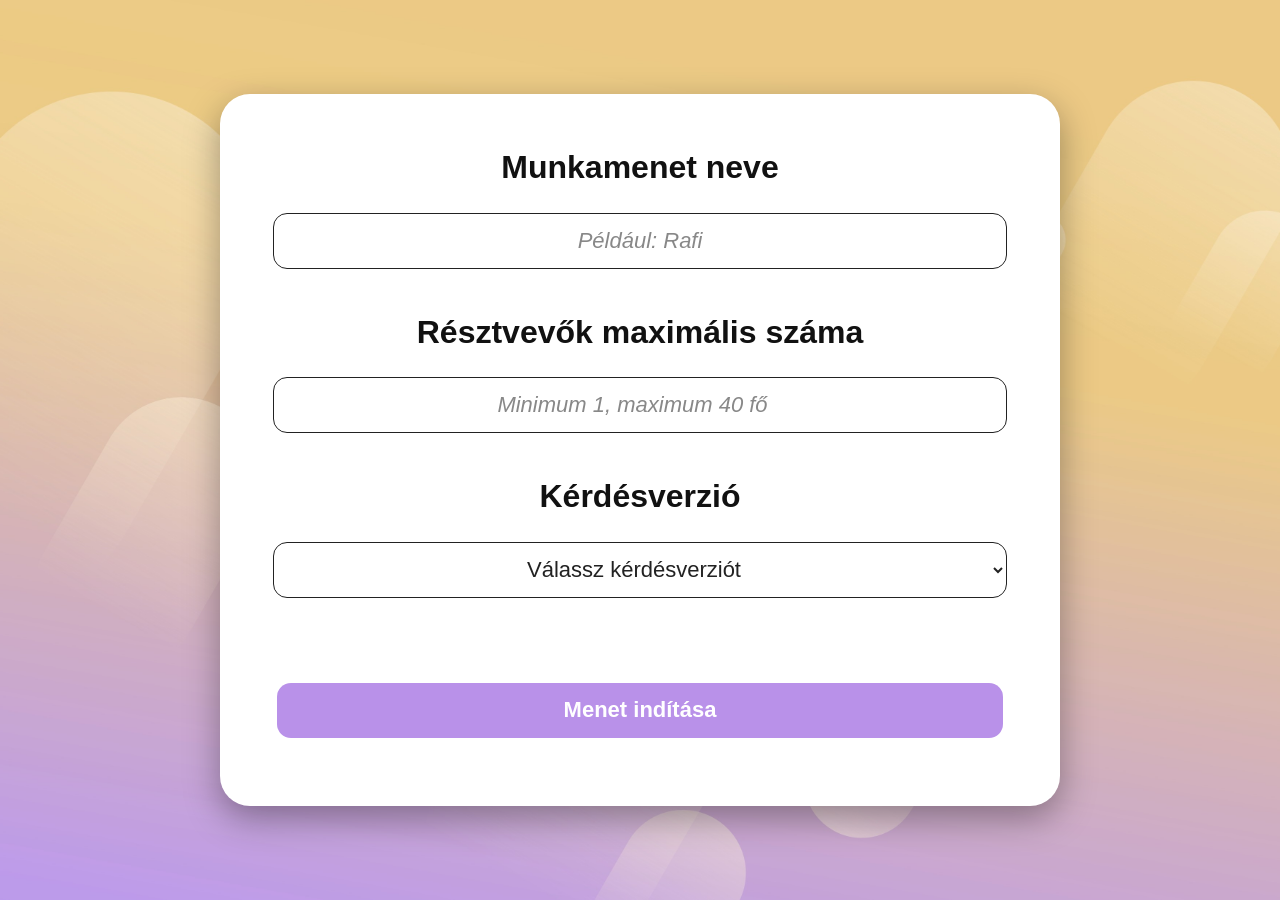
<file: index.html>
<!DOCTYPE html>
<html lang="hu">
<head>
  <meta charset="UTF-8">
  <meta name="viewport" content="width=device-width, initial-scale=1.0">
  <title>Oktatási válaszgyűjtő</title>
  <link rel="stylesheet" href="./design.css">
</head>

<body>
  <main>

    <!-- MUNKAMENET LÉTREHOZÁSA -->

    <form id="session-form">

      <div class="field-group">
        <label for="session-name">
          Munkamenet neve
        </label>

        <input
          id="session-name"
          name="session-name"
          type="text"
          placeholder="Például: Rafi"
          required
        >
      </div>

      <div class="field-group">
        <label for="max-participants">
          Résztvevők maximális száma
        </label>

        <input
          id="max-participants"
          name="max-participants"
          type="number"
          min="1"
          max="40"
          step="1"
          placeholder="Minimum 1, maximum 40 fő"
          required
        >
      </div>

      <div class="field-group">
        <label for="question-set">
          Kérdésverzió
        </label>

        <select
          id="question-set"
          name="question-set"
          required
        >
          <option value="">Válassz kérdésverziót</option>
          <option value="A">A verzió – Élet és értékek</option>
          <option value="B">B verzió – Munka és motiváció</option>
        </select>
      </div>

      <button id="submit-button" type="submit">
        Menet indítása
      </button>

    </form>


    <!-- ÁLLAPOTÜZENET -->

    <p id="status" role="status" aria-live="polite"></p>


    <!-- SIKERES MUNKAMENET UTÁNI KÉPERNYŐ -->

    <section id="result" class="result" hidden>

      <h2>Olvassátok be az alábbi QR kódot!</h2>

      <div class="session-dashboard">

        <!-- QR-KÓD HELYE -->

        <div class="qr-placeholder">
          <span>QR-kód helye</span>
        </div>


        <!-- MUNKAMENET ADATAI -->

        <div class="session-info">

          <h3 id="result-name"></h3>

          <!-- RÉSZTVEVŐI LÉTSZÁM -->

          <div class="participant-stats">

            <div class="stat-box">
              <strong id="joined-count">0</strong>
              <span>csatlakozott résztvevő</span>
            </div>

            <div class="stat-box">
              <strong id="remaining-count">0</strong>
              <span>hátralévő hely</span>
            </div>

          </div>


          <!-- MUNKATERÜLET GOMB -->

          <button
            type="button"
            id="workspace-button"
            class="workspace-button"
          >
            Belépés a munkaterületre
          </button>


          <!-- RÉSZTVEVŐI OLDAL MEGNYITÁSA -->

          <button
            type="button"
            id="form-open-button"
            class="form-open-button"
          >
            Résztvevői oldal megnyitása
          </button>

        </div>

      </div>

    </section>

  </main>


  <script>

    // ==========================================
    // 1. HTML ELEMEK
    // ==========================================

    const form =
      document.getElementById("session-form");

    const nameInput =
      document.getElementById("session-name");

    const limitInput =
      document.getElementById("max-participants");

    const questionSetInput =
      document.getElementById("question-set");

    const status =
      document.getElementById("status");

    const submitButton =
      document.getElementById("submit-button");

    const resultSection =
      document.getElementById("result");

    const resultName =
      document.getElementById("result-name");

    const joinedCount =
      document.getElementById("joined-count");

    const remainingCount =
      document.getElementById("remaining-count");

    const workspaceButton =
      document.getElementById("workspace-button");

    const formOpenButton =
      document.getElementById("form-open-button");


    // ==========================================
    // 2. POWER AUTOMATE KAPCSOLAT
    // ==========================================

    const FLOW_URL =
      "https://default003fcf5734804f89ac3a530d8d046c.be.environment.api.powerplatform.com:443/powerautomate/automations/direct/cu/31/workflows/4f070c0cbcef4f7c9cf60db3ca947fc5/triggers/manual/paths/invoke?api-version=1&sp=%2Ftriggers%2Fmanual%2Frun&sv=1.0&sig=H5y0K4xy46XtHGPM8gdGuGEFhuei-MVyaMBVpU_U4Zg";

    const STATUS_FLOW_URL =
    "https://default003fcf5734804f89ac3a530d8d046c.be.environment.api.powerplatform.com:443/powerautomate/automations/direct/cu/13/workflows/e853d1d6cd8c44298c198e1afae05b33/triggers/manual/paths/invoke?api-version=1&sp=%2Ftriggers%2Fmanual%2Frun&sv=1.0&sig=TCmI2fbgXyvdqblGzbHNCZhtOicx7rCqa5O20dLYnaQ";

const FORM_URL =
  "https://fejlesztok.github.io/oktatasi-valaszgyujto/form.html";

let currentFormUrl = "";
    // ==========================================
    // 4. LÉTSZÁM ELLENŐRZÉSE
    // ==========================================

    function validateParticipantLimit() {

      const maxParticipants = limitInput.valueAsNumber;

      if (
        !Number.isInteger(maxParticipants) ||
        maxParticipants < 1 ||
        maxParticipants > 40
      ) {

        status.textContent =
          "A résztvevők száma 1 és 40 közötti egész szám lehet.";

        limitInput.focus();

        return null;
      }

      return maxParticipants;
    }

// ==========================================
// 4/A. MUNKAMENET ÁLLAPOTÁNAK LEKÉRDEZÉSE
// ==========================================

let statusPollingInterval = null;

async function updateSessionStatus(sessionId) {

  try {

    const response = await fetch(STATUS_FLOW_URL, {

      method: "POST",

      headers: {
        "Content-Type": "application/json"
      },

      body: JSON.stringify({
        sessionId: sessionId
      })

    });

    if (!response.ok) {
      throw new Error(`HTTP-hiba: ${response.status}`);
    }

    const data = await response.json();

    joinedCount.textContent = data.joinedParticipants;
    remainingCount.textContent = data.remainingPlaces;

    if (data.isFull === true) {

      clearInterval(statusPollingInterval);
      status.textContent = "A munkamenet megtelt!";

    }

  } catch (error) {

    console.error("Állapotlekérdezési hiba:", error);

  }

}
    // ==========================================
    // 5. MUNKAMENET LÉTREHOZÁSA
    // ==========================================

    form.addEventListener("submit", async (event) => {

      event.preventDefault();

      const sessionName = nameInput.value.trim();
      const questionSet = questionSetInput.value;

      if (!sessionName) {

        status.textContent =
          "Kérlek, add meg a munkamenet nevét!";

        nameInput.focus();

        return;
      }


      if (questionSet !== "A" && questionSet !== "B") {
        status.textContent =
          "Kérlek, válaszd ki az A vagy B kérdésverziót!";
        questionSetInput.focus();
        return;
      }

      // Létszám ellenőrzése

      const maxParticipants =
        validateParticipantLimit();

      if (maxParticipants === null) {
        return;
      }


      if (!FLOW_URL) {

        status.textContent =
          "A Power Automate adatkapcsolat még nincs beállítva.";

        return;
      }


      submitButton.disabled = true;

      resultSection.hidden = true;

      currentFormUrl = "";

      status.textContent =
        "Munkamenet létrehozása folyamatban...";


      try {

        const response = await fetch(FLOW_URL, {

          method: "POST",

          headers: {
            "Content-Type": "application/json"
          },

          body: JSON.stringify({

            sessionName: sessionName,

            maxParticipants: maxParticipants,

            questionSet: questionSet

          })

        });


        const result = await response.json();


        if (!response.ok) {

          throw new Error(
            `HTTP-hiba: ${response.status}`
          );

        }


        if (
          result.success !== true ||
          !result.sessionId
        ) {

          throw new Error(
            result.message ||
            "Nem érkezett vissza munkamenet-azonosító."
          );

        }


        // ======================================
        // 6. MUNKAMENET ADATAINAK MEGJELENÍTÉSE
        // ======================================

        resultName.textContent =
          result.sessionName || sessionName;


        // Kezdeti létszámadatok

        joinedCount.textContent = "0";

        remainingCount.textContent =
          maxParticipants;


        // ======================================
        // 7. RÉSZTVEVŐI HIVATKOZÁS ELŐÁLLÍTÁSA
        // ======================================

        const url = new URL(FORM_URL);

        url.searchParams.set(
          "sessionId",
          result.sessionId
        );

        url.searchParams.set(
          "questionSet",
          questionSet
        );

        currentFormUrl = url.href;

        // A kiválasztott verzió a létrejött munkamenethez kötődik.
        questionSetInput.disabled = true;
        // Korábbi lekérdezés leállítása
if (statusPollingInterval) {
  clearInterval(statusPollingInterval);
}

// Az aktuális munkamenet azonosítója
const currentSessionId = result.sessionId;

// Az első lekérdezés azonnal elindul
updateSessionStatus(currentSessionId);

// Automatikus frissítés 3 másodpercenként
statusPollingInterval = setInterval(() => {
  updateSessionStatus(currentSessionId);
}, 3000);


        // ======================================
        // 8. EREDMÉNYKÉPERNYŐ MEGJELENÍTÉSE
        // ======================================

        resultSection.hidden = false;

        status.textContent =
          "A munkamenet sikeresen létrejött!";

      } catch (error) {

        console.error(
          "Munkamenet létrehozási hiba:",
          error
        );

        status.textContent =
          "Nem sikerült befejezni a kérést. " +
          "Ellenőrizd a Power Automate futási előzményeit " +
          "és a böngésző konzolját.";

      } finally {

        submitButton.disabled = false;

      }

    });


    // ==========================================
    // 9. RÉSZTVEVŐI OLDAL MEGNYITÁSA
    // ==========================================

    formOpenButton.addEventListener("click", () => {

      if (!currentFormUrl) {
        return;
      }

      window.open(
        currentFormUrl,
        "_blank",
        "noopener,noreferrer"
      );

    });


    // ==========================================
    // 10. MUNKATERÜLET MEGNYITÁSA
    // ==========================================

    workspaceButton.addEventListener("click", () => {

      status.textContent =
        "A munkaterület megnyitása a következő fejlesztési lépésben lesz elérhető.";

    });

  </script>

</body>
</html>
</file>
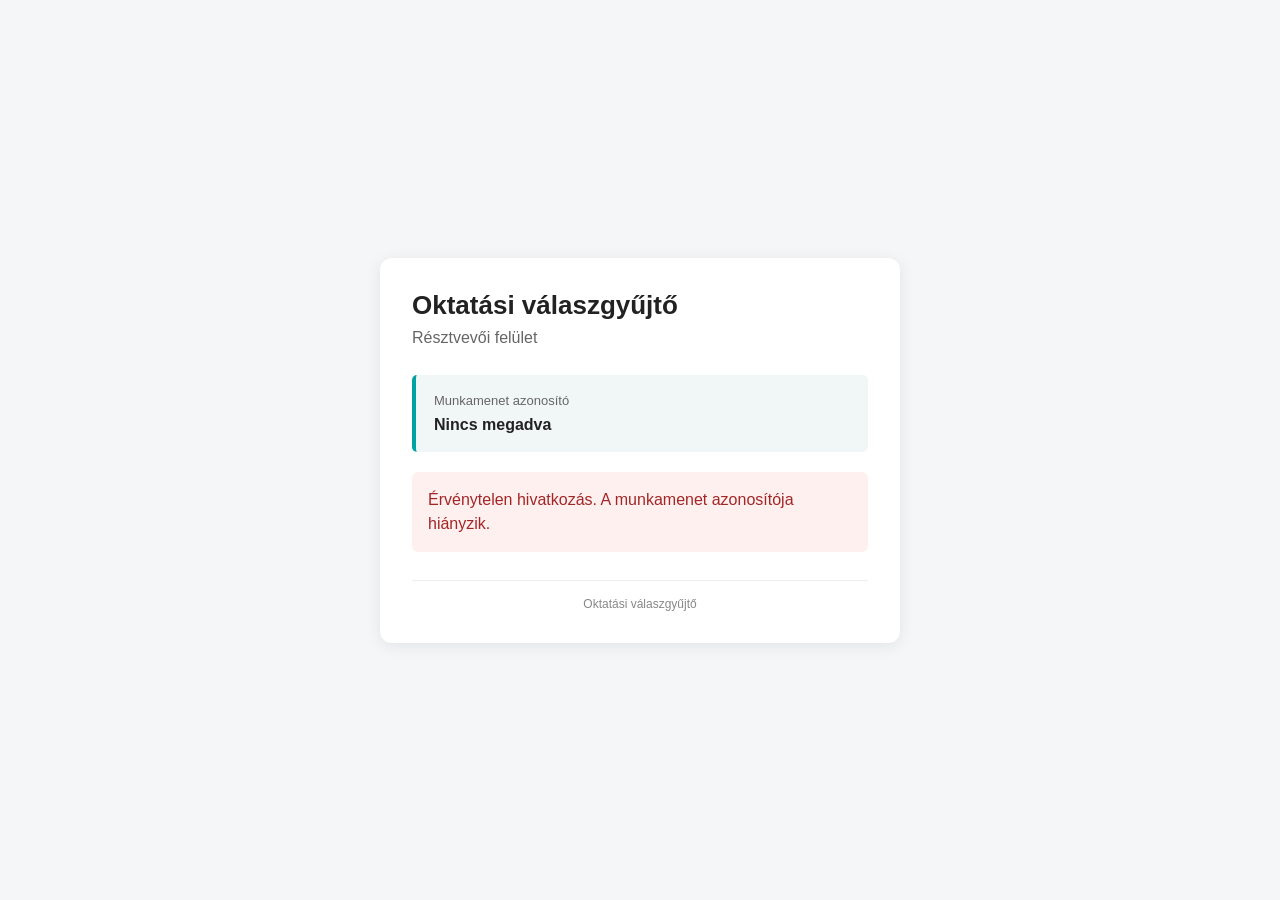
<file: form.html>
<!DOCTYPE html>

<html lang="hu">

<head>

  <meta charset="UTF-8">

  <meta name="viewport" content="width=device-width, initial-scale=1.0">

  <meta name="robots" content="noindex, nofollow">

  <title>Oktatási válaszgyűjtő – Résztvevői felület</title>

  <style>

    * {

      box-sizing: border-box;

    }

    body {

      margin: 0;

      padding: 24px;

      min-height: 100vh;

      font-family: Arial, sans-serif;

      background: #f5f6f8;

      color: #222;

      display: flex;

      justify-content: center;

      align-items: center;

    }

    main {

      width: 100%;

      max-width: 520px;

      padding: 32px;

      background: #fff;

      border-radius: 12px;

      box-shadow: 0 3px 16px rgba(0, 0, 0, 0.08);

    }

    h1 {

      margin: 0 0 8px;

      font-size: 26px;

    }

    h2 {

      font-size: 19px;

      margin: 0 0 16px;

    }

    .subtitle {

      margin: 0 0 28px;

      color: #666;

    }

    .session-box,

    .participant-box {

      padding: 18px;

      margin-bottom: 20px;

      background: #f1f7f7;

      border-left: 4px solid #00a3a3;

      border-radius: 5px;

    }

    .session-label,

    .participant-label {

      margin: 0 0 8px;

      font-size: 13px;

      color: #666;

    }

    .session-value,

    .participant-value {

      margin: 0;

      font-weight: bold;

      overflow-wrap: anywhere;

    }

    .participant-box {

      background: #eaf7ee;

      border-left-color: #299c50;

    }

    .participant-value {

      font-size: 28px;

      color: #236b38;

    }

    .status {

      padding: 16px;

      margin-bottom: 20px;

      border-radius: 6px;

      background: #f1f2f4;

      color: #444;

      line-height: 1.5;

    }

    .status.error {

      background: #fff0f0;

      color: #a32626;

    }

    .status.success {

      background: #eaf7ee;

      color: #236b38;

    }

    button {

      width: 100%;

      padding: 14px 18px;

      border: 0;

      border-radius: 5px;

      background: #0078d4;

      color: white;

      font-size: 16px;

      cursor: pointer;

      margin-bottom: 20px;

    }

    button:hover:not(:disabled) {

      background: #006cbe;

    }

    button:disabled {

      opacity: 0.5;

      cursor: not-allowed;

    }

    [hidden] {

      display: none !important;

    }

    /* VÁLASZTÁSI FELÜLET */

    .answer-section {

      margin-top: 28px;

      padding-top: 24px;

      border-top: 1px solid #eee;

    }

    .answer-description {

      color: #666;

      font-size: 14px;

      line-height: 1.5;

    }

    .answer-list {

      display: grid;

      grid-template-columns: 1fr 1fr;

      gap: 10px;

      margin: 20px 0;

    }

    .answer-option {

      display: flex;

      align-items: center;

      gap: 10px;

      min-height: 52px;

      padding: 14px;

      border: 1px solid #ccc;

      border-radius: 7px;

      cursor: pointer;

      background: #fff;

      transition: background 0.2s, border-color 0.2s;

    }

    .answer-option:hover {

      border-color: #0078d4;

      background: #f2f8fd;

    }

    .answer-option:has(input:checked) {

      border: 2px solid #0078d4;

      background: #eaf4fc;

    }

    .answer-option input {

      width: 18px;

      height: 18px;

      margin: 0;

      flex-shrink: 0;

      accent-color: #0078d4;

    }

    .answer-option span {

      font-size: 15px;

    }

    #submit-answer {

      margin-top: 10px;

      margin-bottom: 0;

    }

    #answer-status {

      margin-top: 16px;

      line-height: 1.5;

      font-size: 14px;

    }

    #answer-status.success {

      color: #236b38;

    }

    #answer-status.error {

      color: #a32626;

    }

    .footer {

      margin-top: 28px;

      padding-top: 16px;

      border-top: 1px solid #eee;

      font-size: 12px;

      color: #888;

      text-align: center;

    }

    @media (max-width: 480px) {

      body {

        padding: 16px;

      }

      main {

        padding: 24px;

      }

      .answer-list {

        grid-template-columns: 1fr;

      }

    }

  </style>

</head>

<body>

  <main>

    <h1>Oktatási válaszgyűjtő</h1>

    <p class="subtitle">Résztvevői felület</p>

    <!-- Munkamenet adatai -->

    <section class="session-box">

      <p class="session-label">Munkamenet azonosító</p>

      <p class="session-value" id="session-id">Betöltés...</p>

    </section>

    <!-- Állapotüzenet -->

    <div

      id="status"

      class="status"

      role="status"

      aria-live="polite"

    >

      A munkamenet adatainak ellenőrzése...

    </div>

    <!-- Csatlakozás -->

    <button id="join-button" type="button" hidden>

      Csatlakozás a munkamenethez

    </button>

    <!-- Résztvevői azonosító -->

    <section id="participant-section" class="participant-box" hidden>

      <p class="participant-label">

        A te résztvevői azonosítód

      </p>

      <p class="participant-value" id="participant-id"></p>

    </section>

    <!-- VÁLASZTÁSI FELÜLET -->

    <section id="answer-section" class="answer-section" hidden>

      <h2>Válaszd ki a válaszodat!</h2>

      <p class="answer-description">

        Az alábbi tíz kategória közül pontosan hatot válassz ki.

        A választásodat a beküldés előtt módosíthatod.

      </p>

      <div class="answer-list" id="answer-list"></div>

      <p class="answer-description" id="selection-count">Kiválasztva: 0 / 6</p>
      <button id="submit-answer" type="button" disabled>

        Beküldés

      </button>

      <p

        id="answer-status"

        role="status"

        aria-live="polite"

      ></p>

    </section>

    <div class="footer">

      Oktatási válaszgyűjtő

    </div>

  </main>

  <script>

    // ==========================================

    // 1. ELEMEK

    // ==========================================

    const sessionIdElement = document.getElementById("session-id");

    const statusElement = document.getElementById("status");

    const joinButton = document.getElementById("join-button");

    const participantSection = document.getElementById("participant-section");

    const participantIdElement = document.getElementById("participant-id");

    const answerSection = document.getElementById("answer-section");

    const submitAnswerButton = document.getElementById("submit-answer");

    const answerStatus = document.getElementById("answer-status");

    const answerList = document.getElementById("answer-list");
    const selectionCount = document.getElementById("selection-count");

    // ==========================================

    // 2. POWER AUTOMATE KAPCSOLAT

    // ==========================================

    const JOIN_FLOW_URL =

      "https://default003fcf5734804f89ac3a530d8d046c.be.environment.api.powerplatform.com:443/powerautomate/automations/direct/cu/25/workflows/bc632f8941994a4d8a36e132608ad525/triggers/manual/paths/invoke?api-version=1&sp=%2Ftriggers%2Fmanual%2Frun&sv=1.0&sig=eV21QLRekGuBjrdH0KPjDHf-SvXqfTTK7rL_uxKemNk";

    // ==========================================

    // 3. MUNKAMENET AZONOSÍTÓ KIOLVASÁSA

    // ==========================================

    const params = new URLSearchParams(window.location.search);

    const sessionId = params.get("sessionId");
    const questionSet = (params.get("questionSet") || "").toUpperCase();

    let currentParticipantId = null;

    // A résztvevő azonosítója munkamenetenként külön tárolódik.

    function getParticipantStorageKey(sessionId) {

      return `oktatasi_valaszgyujto_participant_${sessionId}`;

    }

    function getOrCreateParticipantId(sessionId) {

      const storageKey = getParticipantStorageKey(sessionId);

      try {

        const savedParticipantId = localStorage.getItem(storageKey);

        if (savedParticipantId) {

          return savedParticipantId;

        }

        const newParticipantId = crypto.randomUUID();

        localStorage.setItem(storageKey, newParticipantId);

        return newParticipantId;

      } catch (error) {

        console.error(

          "A résztvevői azonosító nem menthető a böngészőben:",

          error

        );

        return crypto.randomUUID();

      }

    }

    // ==========================================

    // 4. KEZDETI ELLENŐRZÉS

    // ==========================================

    if (!sessionId || !sessionId.trim()) {

      sessionIdElement.textContent = "Nincs megadva";

      statusElement.textContent =

        "Érvénytelen hivatkozás. A munkamenet azonosítója hiányzik.";

      statusElement.classList.add("error");

    } else {

      sessionIdElement.textContent = sessionId;

      statusElement.textContent =

        "A munkamenet azonosítóját sikeresen beolvastuk. A csatlakozáshoz nyomd meg az alábbi gombot.";

      statusElement.classList.add("success");

      joinButton.hidden = false;

    }

    // ==========================================

    // 5. RÉSZTVEVŐ CSATLAKOZTATÁSA

    // ==========================================

    joinButton.addEventListener("click", async () => {

      if (!sessionId || joinButton.disabled) {

        return;

      }

      if (

        !JOIN_FLOW_URL ||

        JOIN_FLOW_URL.includes("IDE_MASOLD")

      ) {

        statusElement.textContent =

          "A Power Automate kapcsolat URL-je nincs beállítva.";

        statusElement.classList.add("error");

        return;

      }

      joinButton.disabled = true;

      statusElement.classList.remove("error");

      statusElement.classList.remove("success");

      statusElement.textContent = "Csatlakozás folyamatban...";

      try {

        const participantId = getOrCreateParticipantId(sessionId);

        currentParticipantId = participantId;

        const response = await fetch(JOIN_FLOW_URL, {

          method: "POST",

          headers: {

            "Content-Type": "application/json"

          },

          body: JSON.stringify({

            SessionId: sessionId,

            ParticipantId: participantId

          })

        });

        const responseText = await response.text();

        let result;

        try {

          result = JSON.parse(responseText);

        } catch {

          throw new Error(

            "A Power Automate nem JSON választ küldött."

          );

        }

        if (!response.ok) {

          throw new Error(`HTTP-hiba: ${response.status}`);

        }

        if (

          result.success !== true ||

          result.participantNumber === undefined ||

          result.participantNumber === null

        ) {

          throw new Error(

            result.message ||

            "Nem érkezett vissza résztvevői sorszám."

          );

        }

        // ======================================

        // 6. SIKERES CSATLAKOZÁS

        // ======================================

        participantIdElement.textContent =

          result.participantNumber;

        participantSection.hidden = false;

        answerSection.hidden = false;

        try {
          await loadQuestionSet();
        } catch (questionError) {
          answerSection.hidden = true;
          statusElement.textContent =
            "Sikeresen csatlakoztál, de a kategóriák betöltése nem sikerült: " +
            questionError.message;
          statusElement.classList.remove("success");
          statusElement.classList.add("error");
        }

        statusElement.textContent =

          "Sikeres csatlakozás! A résztvevői azonosítót hozzárendeltük a munkamenethez.";

        statusElement.classList.add("success");

        joinButton.textContent = "Sikeresen csatlakoztál";

        joinButton.disabled = true;

      } catch (error) {

        console.error("Csatlakozási hiba:", error);

        currentParticipantId = null;

        statusElement.textContent =

          "A csatlakozás nem sikerült: " + error.message;

        statusElement.classList.remove("success");

        statusElement.classList.add("error");

        joinButton.disabled = false;

      }

    });

    // ==========================================

    // 7. A/B KATEGÓRIÁK BETÖLTÉSE
    // ==========================================

    let categories = [];

    async function loadQuestionSet() {
      if (questionSet !== "A" && questionSet !== "B") {
        throw new Error("A munkamenethez nem érkezett érvényes A/B kérdésverzió.");
      }

      const response = await fetch("./szavak.json", { cache: "no-store" });
      if (!response.ok) throw new Error("A kategórialistát nem sikerült betölteni.");

      const wordSets = await response.json();
      categories = wordSets[questionSet];

      if (!Array.isArray(categories) || categories.length !== 10) {
        throw new Error("A kiválasztott kérdésverzió nem tartalmaz tíz kategóriát.");
      }

      answerList.innerHTML = "";
      categories.forEach((category, index) => {
        const label = document.createElement("label");
        label.className = "answer-option";

        const checkbox = document.createElement("input");
        checkbox.type = "checkbox";
        checkbox.name = "answer";
        checkbox.value = category;
        checkbox.id = `answer-${index + 1}`;

        const span = document.createElement("span");
        span.textContent = category;
        label.appendChild(checkbox);
        label.appendChild(span);
        answerList.appendChild(label);
      });

      selectionCount.textContent = "Kiválasztva: 0 / 6";
      submitAnswerButton.disabled = true;
    }

    // ==========================================
    // 8. HAT KÜLÖNBÖZŐ VÁLASZTÁS ELLENŐRZÉSE
    // ==========================================

    answerList.addEventListener("change", (event) => {
      if (!event.target.matches('input[name="answer"]')) return;

      const selected = Array.from(
        answerList.querySelectorAll('input[name="answer"]:checked')
      );

      answerList.querySelectorAll('input[name="answer"]').forEach((checkbox) => {
        checkbox.disabled = selected.length === 6 && !checkbox.checked;
      });

      selectionCount.textContent = `Kiválasztva: ${selected.length} / 6`;
      submitAnswerButton.disabled = selected.length !== 6;
      answerStatus.textContent = "";
      answerStatus.classList.remove("success", "error");
    });

    // ==========================================
    // 9. BEKÜLDÉS – JELENLEG CSAK FELÜLETI FUNKCIÓ
    // ==========================================

    submitAnswerButton.addEventListener("click", () => {
      const selectedAnswers = Array.from(
        answerList.querySelectorAll('input[name="answer"]:checked')
      ).map((input) => input.value);

      if (selectedAnswers.length !== 6 || new Set(selectedAnswers).size !== 6) return;

      if (!currentParticipantId) {
        answerStatus.textContent = "Érvénytelen résztvevői azonosító.";
        answerStatus.classList.add("error");
        return;
      }

      answerStatus.textContent =
        "A hat választás rögzítve van ezen a felületen. A tényleges adatbeküldés még nincs bekötve.";
      answerStatus.classList.remove("error", "success");
    });

</script>

</body>

</html>
</file>
<file: design.css>
/* ==========================================
   1. ALAPBEÁLLÍTÁSOK
========================================== */

* {
  box-sizing: border-box;
}

body {
  margin: 0;
  min-height: 100vh;
  min-height: 100svh;
  padding: 24px;

  display: flex;
  justify-content: center;
  align-items: center;

  font-family: Arial, sans-serif;
  color: #111;

  background-image: url("./background_main_screen.jpg");
  background-size: cover;
  background-position: center;
  background-repeat: no-repeat;
  background-attachment: fixed;
}


/* ==========================================
   2. KÖZPONTI PANEL
========================================== */

main {
  width: 100%;
  max-width: 840px;
  padding: 54px 53px 48px;

  background: #fff;
  border-radius: 30px;

  box-shadow: 0 12px 35px rgba(0, 0, 0, 0.35);
}


/* ==========================================
   3. MUNKAMENET LÉTREHOZÓ ŰRLAP
========================================== */

form {
  display: grid;
  gap: 0;
}

.field-group {
  display: flex;
  flex-direction: column;
}

.field-group + .field-group {
  margin-top: 44px;
}

label {
  margin-bottom: 26px;

  text-align: center;
  font-size: 32px;
  line-height: 1.2;
  font-weight: 700;
}

input {
  width: 100%;
  height: 56px;
  padding: 10px 18px;

  border: 1px solid #222;
  border-radius: 14px;

  background: #fff;
  color: #222;

  font-family: inherit;
  font-size: 22px;
  text-align: center;
}

input::placeholder {
  color: #888;
  font-style: italic;
  opacity: 1;
}

input:focus {
  outline: 2px solid #b991e9;
  outline-offset: 3px;
}


/* ==========================================
   3/A. KÉRDÉSVÁLTOZAT LEGÖRDÜLŐ MEZŐ
========================================== */

select {
  width: 100%;
  height: 56px;
  padding: 10px 18px;

  border: 1px solid #222;
  border-radius: 14px;

  background: #fff;
  color: #222;

  font-family: inherit;
  font-size: 22px;
  text-align: center;

  cursor: pointer;
}

select:focus {
  outline: 2px solid #b991e9;
  outline-offset: 3px;
}


/* ==========================================
   4. MENET INDÍTÁSA GOMB
========================================== */

#submit-button {
  width: calc(100% - 8px);
  min-height: 55px;
  margin: 85px auto 0;
  padding: 12px 20px;

  border: 0;
  border-radius: 14px;

  background: #b991e9;
  color: #fff;

  font-family: inherit;
  font-size: 22px;
  font-weight: 700;

  cursor: pointer;
  transition: background 0.2s, transform 0.2s;
}

#submit-button:hover:not(:disabled) {
  background: #a77cdd;
}

#submit-button:active:not(:disabled) {
  transform: scale(0.99);
}

button:disabled {
  opacity: 0.5;
  cursor: not-allowed;
}


/* ==========================================
   5. ÁLLAPOTÜZENET
========================================== */

#status {
  margin: 20px 0 0;
  line-height: 1.5;
  text-align: center;
}


/* ==========================================
   6. EREDMÉNYKÉPERNYŐ
========================================== */

/* Az eredeti űrlap eltüntetése,
   amikor a munkamenet már létrejött */

main:has(#result:not([hidden])) #session-form {
  display: none;
}

main:has(#result:not([hidden])) #status {
  display: none;
}

.result {
  width: 100%;
  margin: 0;
  padding: 0;

  background: #fff;
  border: none;
  border-radius: 0;

  overflow-wrap: anywhere;
}

.result[hidden] {
  display: none;
}


/* ==========================================
   7. EREDMÉNYKÉPERNYŐ CÍME
========================================== */

.result h2 {
  margin: 14px 0 82px;

  text-align: center;
  font-size: 34px;
  line-height: 1.2;
  font-weight: 700;
}


/* ==========================================
   8. QR-KÓD ÉS MUNKAMENET ADATAI
========================================== */

.session-dashboard {
  display: grid;
  grid-template-columns: 266px minmax(0, 1fr);
  align-items: center;
  gap: 17px;
}


/* QR-kód helye */

.qr-placeholder {
  width: 266px;
  height: 263px;

  display: flex;
  justify-content: center;
  align-items: center;

  border: 1px solid #222;
  border-radius: 24px;

  background: #fff;
}

.qr-placeholder span {
  color: #999;
  font-size: 14px;
  font-style: italic;
}


/* Jobb oldali információs terület */

.session-info {
  min-width: 0;
  display: flex;
  flex-direction: column;
}


/* Munkamenet neve */

.session-info h3 {
  margin: 0 0 10px;
  padding-left: 10px;

  font-size: 23px;
  line-height: 1.25;
  font-weight: 700;

  overflow-wrap: anywhere;
}


/* ==========================================
   9. RÉSZTVEVŐI LÉTSZÁM
========================================== */

.participant-stats {
  width: 100%;
  min-height: 85px;

  display: grid;
  grid-template-columns: 1fr 1fr;

  border: 1px solid #222;
  border-radius: 15px;
  overflow: hidden;
}

.stat-box {
  min-width: 0;
  padding: 16px 10px 12px;

  display: flex;
  flex-direction: column;
  justify-content: center;
}

.stat-box + .stat-box {
  border-left: 1px solid #222;
}

.stat-box strong {
  font-size: 23px;
  line-height: 1.1;
  font-weight: 700;
}

.stat-box span {
  margin-top: 2px;

  font-size: 15px;
  line-height: 1.2;
  font-style: italic;
}


/* ==========================================
   10. MUNKATERÜLET GOMB
========================================== */

.workspace-button {
  width: 100%;
  min-height: 55px;
  margin-top: 57px;
  padding: 12px 16px;

  border: none;
  border-radius: 14px;

  background: #b991e9;
  color: #fff;

  font-family: inherit;
  font-size: 21px;
  font-weight: 700;

  cursor: pointer;
  transition: background 0.2s, transform 0.2s;
}

.workspace-button:hover {
  background: #a77cdd;
}

.workspace-button:active {
  transform: scale(0.99);
}


/* ==========================================
   11. RÉSZTVEVŐI OLDAL GOMB
========================================== */

.form-open-button {
  width: 100%;
  min-height: 48px;
  margin-top: 12px;
  padding: 10px 16px;

  border: 1px solid #b991e9;
  border-radius: 12px;

  background: #fff;
  color: #7850a9;

  font-family: inherit;
  font-size: 17px;
  font-weight: 700;

  cursor: pointer;
  transition: background 0.2s, color 0.2s;
}

.form-open-button:hover {
  background: #f7f2fc;
}


/* ==========================================
   12. MOBIL MEGJELENÉS
========================================== */

@media (max-width: 700px) {

  body {
    padding: 18px;
    background-attachment: scroll;
  }

  main {
    padding: 38px 26px;
    border-radius: 22px;
  }

  label {
    font-size: 24px;
    margin-bottom: 18px;
  }

  input,
  select {
    height: 54px;
    font-size: 18px;
  }

  .field-group + .field-group {
    margin-top: 34px;
  }

  #submit-button {
    margin-top: 55px;
    font-size: 19px;
  }

  .result h2 {
    margin: 0 0 35px;
    font-size: 25px;
  }

  .session-dashboard {
    grid-template-columns: 1fr;
    gap: 25px;
  }

  .qr-placeholder {
    width: min(100%, 266px);
    height: 230px;
    margin: 0 auto;
  }

  .session-info h3 {
    padding-left: 0;
    font-size: 21px;
    text-align: center;
  }

  .workspace-button {
    margin-top: 30px;
    font-size: 18px;
  }

  .form-open-button {
    font-size: 16px;
  }
}


/* ==========================================
   13. KISEBB MOBIL KÉPERNYŐK
========================================== */

@media (max-width: 400px) {

  main {
    padding: 30px 20px;
  }

  label {
    font-size: 21px;
  }

  #submit-button {
    margin-top: 42px;
  }

  .result h2 {
    font-size: 22px;
  }

  .participant-stats {
    min-height: 76px;
  }

  .stat-box {
    padding: 12px 7px;
  }

  .stat-box strong {
    font-size: 20px;
  }

  .stat-box span {
    font-size: 12px;
  }
}
</file>
